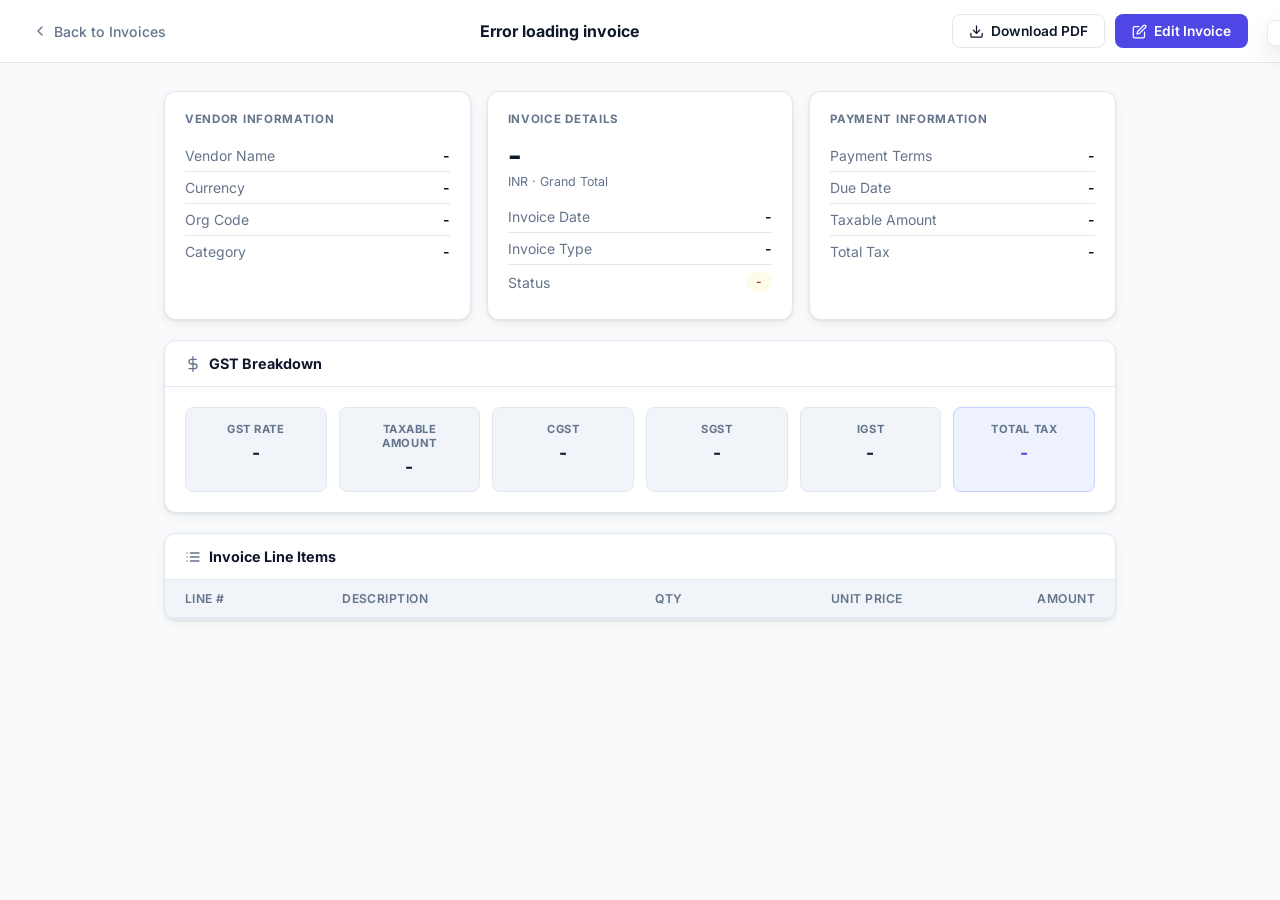
<file: templates/invoice_detail.html>
<!DOCTYPE html>
<html lang="en">
<head>
<meta charset="UTF-8">
<meta name="viewport" content="width=device-width, initial-scale=1.0">
<title>Invoice Detail — StartupSarthi</title>
<link href="https://fonts.googleapis.com/css2?family=Inter:wght@300;400;500;600;700&display=swap" rel="stylesheet">
<style>
:root{--bg:#f8fafc;--surface:#fff;--surface-2:#f1f5f9;--text:#0f172a;--text-secondary:#64748b;--border:#e2e8f0;--primary:#4f46e5;--primary-hover:#4338ca;--primary-soft:#eef2ff;--success:#10b981;--success-soft:#ecfdf5;--warning:#f59e0b;--warning-soft:#fffbeb;--danger:#ef4444;--danger-soft:#fef2f2;--shadow:0 1px 3px rgba(0,0,0,0.08),0 4px 12px rgba(0,0,0,0.05);--radius:12px;--radius-sm:8px;}
*{box-sizing:border-box;margin:0;padding:0}
body{font-family:'Inter',system-ui,sans-serif;background:var(--bg);color:var(--text);min-height:100vh;}
.topbar{display:flex;align-items:center;justify-content:space-between;padding:14px 32px;background:var(--surface);border-bottom:1px solid var(--border);position:sticky;top:0;z-index:10;gap:12px;}
.back-link{display:inline-flex;align-items:center;gap:6px;color:var(--text-secondary);font-size:.88rem;font-weight:500;cursor:pointer;border:none;background:none;font-family:inherit;transition:color .15s;}
.back-link:hover{color:var(--text)}
.back-link svg{width:16px;height:16px}
.topbar-title{font-size:1rem;font-weight:700;flex:1;text-align:center}
.actions{display:flex;gap:10px}
.btn{display:inline-flex;align-items:center;gap:7px;padding:8px 16px;border-radius:var(--radius-sm);font-size:.86rem;font-weight:600;border:1px solid transparent;cursor:pointer;transition:all .15s;font-family:inherit;}
.btn svg{width:15px;height:15px;flex-shrink:0}
.btn-outline{background:var(--surface);color:var(--text);border-color:var(--border)}
.btn-outline:hover{background:var(--surface-2)}
.btn-primary{background:var(--primary);color:#fff}
.btn-primary:hover{background:var(--primary-hover)}
.btn-success{background:#10b981;color:#fff}
.btn-success:hover{background:#059669}
.container{max-width:1000px;margin:0 auto;padding:28px 24px}
.grid-3{display:grid;grid-template-columns:repeat(3,1fr);gap:16px;margin-bottom:20px}
@media(max-width:700px){.grid-3{grid-template-columns:1fr}}
.card{background:var(--surface);border:1px solid var(--border);border-radius:var(--radius);padding:20px;box-shadow:var(--shadow)}
.card-label{font-size:.72rem;font-weight:700;color:var(--text-secondary);text-transform:uppercase;letter-spacing:.06em;margin-bottom:14px}
.card-row{display:flex;justify-content:space-between;align-items:center;padding:7px 0;font-size:.875rem}
.card-row:not(:last-child){border-bottom:1px solid var(--border)}
.card-row .k{color:var(--text-secondary)}
.card-row .v{font-weight:600;text-align:right}
.big-amount{font-size:1.9rem;font-weight:700;line-height:1;margin-bottom:4px}
.currency-sub{font-size:.78rem;color:var(--text-secondary);margin-bottom:12px}
.badge{display:inline-flex;padding:3px 10px;border-radius:999px;font-size:.74rem;font-weight:600}
.badge.paid{background:var(--success-soft);color:#065f46}
.badge.pending{background:var(--warning-soft);color:#92400e}
.badge.overdue{background:var(--danger-soft);color:#991b1b}
.badge.income{background:var(--success-soft);color:#065f46}
.badge.expense{background:var(--danger-soft);color:#991b1b}
.section-card{background:var(--surface);border:1px solid var(--border);border-radius:var(--radius);box-shadow:var(--shadow);overflow:hidden;margin-bottom:20px}
.section-header{padding:14px 20px;border-bottom:1px solid var(--border);font-size:.9rem;font-weight:700;display:flex;align-items:center;gap:8px}
.section-header svg{width:16px;height:16px;color:var(--text-secondary)}
.gst-grid{display:grid;grid-template-columns:repeat(auto-fit,minmax(140px,1fr));gap:12px;padding:20px}
.gst-box{background:var(--surface-2);border:1px solid var(--border);border-radius:var(--radius-sm);padding:14px;text-align:center}
.gst-box .gl{font-size:.7rem;font-weight:700;color:var(--text-secondary);text-transform:uppercase;letter-spacing:.05em;margin-bottom:6px}
.gst-box .gv{font-size:1.1rem;font-weight:700}
.gst-box.highlight{background:var(--primary-soft);border-color:#c7d2fe}
.gst-box.highlight .gv{color:var(--primary)}
table{width:100%;border-collapse:collapse;font-size:.875rem}
thead th{background:var(--surface-2);color:var(--text-secondary);font-weight:600;padding:11px 20px;text-align:left;font-size:.76rem;text-transform:uppercase;letter-spacing:.04em}
thead th.r{text-align:right}
tbody td{padding:13px 20px;border-bottom:1px solid var(--border);vertical-align:middle}
tbody td.r{text-align:right;font-variant-numeric:tabular-nums;font-weight:600}
tbody tr:last-child td{border-bottom:none}
tbody tr:hover{background:var(--surface-2)}
.empty-row td{text-align:center;color:var(--text-secondary);padding:32px!important}
.totals-bar{display:flex;justify-content:flex-end;border-top:2px solid var(--border);flex-wrap:wrap}
.total-item{padding:14px 20px;text-align:right;border-left:1px solid var(--border)}
.tl{font-size:.72rem;font-weight:600;color:var(--text-secondary);text-transform:uppercase;letter-spacing:.04em;margin-bottom:4px}
.tv{font-size:.95rem;font-weight:700}
.tv.grand{font-size:1.15rem;color:var(--primary)}

/* MODAL */
.modal-overlay{display:none;position:fixed;inset:0;z-index:200;background:rgba(15,23,42,0.45);align-items:center;justify-content:center;padding:20px;backdrop-filter:blur(4px);}
.modal-overlay.open{display:flex}
.modal{background:var(--surface);border:1px solid var(--border);border-radius:var(--radius);width:100%;max-width:500px;box-shadow:0 20px 40px rgba(0,0,0,0.15);animation:mIn .2s ease;}
@keyframes mIn{from{opacity:0;transform:scale(.97)}to{opacity:1;transform:scale(1)}}
.modal-header{display:flex;align-items:center;justify-content:space-between;padding:16px 20px;border-bottom:1px solid var(--border);}
.modal-header h3{font-size:1rem;font-weight:700}
.modal-body{padding:20px;display:grid;grid-template-columns:1fr 1fr;gap:14px}
.modal-footer{display:flex;justify-content:flex-end;gap:10px;padding:14px 20px;border-top:1px solid var(--border);background:var(--surface-2);}
.form-group{display:flex;flex-direction:column;gap:5px}
.form-group.full{grid-column:1/-1}
.form-group label{font-size:.78rem;font-weight:600;color:var(--text-secondary)}
.form-group input,.form-group select{padding:9px 12px;border:1px solid var(--border);border-radius:var(--radius-sm);background:var(--surface);color:var(--text);font-family:inherit;font-size:.9rem;outline:none;transition:border .15s;}
.form-group input:focus,.form-group select:focus{border-color:#94a3b8}
.close-btn{display:flex;align-items:center;justify-content:center;width:32px;height:32px;border-radius:var(--radius-sm);border:1px solid var(--border);background:none;cursor:pointer;color:var(--text-secondary);}
.close-btn:hover{background:var(--surface-2)}
.close-btn svg{width:16px;height:16px}

/* TOAST */
.toast{position:fixed;top:20px;right:20px;z-index:300;background:var(--surface);border:1px solid var(--border);border-radius:var(--radius-sm);padding:12px 16px;display:flex;align-items:center;gap:10px;box-shadow:0 10px 25px rgba(0,0,0,0.1);transform:translateX(120%);transition:transform .3s ease;font-size:.88rem;}
.toast.show{transform:translateX(0)}
.toast.success{border-left:4px solid #10b981}
.toast.error{border-left:4px solid #ef4444}
</style>
</head>
<body>

<!-- TOPBAR -->
<div class="topbar">
  <button class="back-link" onclick="history.back()">
    <svg xmlns="http://www.w3.org/2000/svg" viewBox="0 0 24 24" fill="none" stroke="currentColor" stroke-width="2" stroke-linecap="round" stroke-linejoin="round"><polyline points="15 18 9 12 15 6"/></svg>
    Back to Invoices
  </button>
  <span class="topbar-title" id="topbarTitle">Invoice</span>
  <div class="actions">
    <button class="btn btn-outline" onclick="downloadPDF()">
      <svg xmlns="http://www.w3.org/2000/svg" viewBox="0 0 24 24" fill="none" stroke="currentColor" stroke-width="2" stroke-linecap="round" stroke-linejoin="round"><path d="M21 15v4a2 2 0 0 1-2 2H5a2 2 0 0 1-2-2v-4"/><polyline points="7 10 12 15 17 10"/><line x1="12" y1="15" x2="12" y2="3"/></svg>
      Download PDF
    </button>
    <button class="btn btn-primary" onclick="openEditModal()">
      <svg xmlns="http://www.w3.org/2000/svg" viewBox="0 0 24 24" fill="none" stroke="currentColor" stroke-width="2" stroke-linecap="round" stroke-linejoin="round"><path d="M11 4H4a2 2 0 0 0-2 2v14a2 2 0 0 0 2 2h14a2 2 0 0 0 2-2v-7"/><path d="M18.5 2.5a2.121 2.121 0 0 1 3 3L12 15l-4 1 1-4 9.5-9.5z"/></svg>
      Edit Invoice
    </button>
  </div>
</div>

<div class="container">

  <!-- 3 SUMMARY CARDS -->
  <div class="grid-3">
    <div class="card">
      <div class="card-label">Vendor Information</div>
      <div class="card-row"><span class="k">Vendor Name</span><span class="v" id="vendorName">-</span></div>
      <div class="card-row"><span class="k">Currency</span><span class="v" id="currency">-</span></div>
      <div class="card-row"><span class="k">Org Code</span><span class="v" id="orgCode">-</span></div>
      <div class="card-row"><span class="k">Category</span><span class="v" id="category">-</span></div>
    </div>

    <div class="card">
      <div class="card-label">Invoice Details</div>
      <div class="big-amount" id="totalAmount">-</div>
      <div class="currency-sub" id="currencySub">INR · Grand Total</div>
      <div class="card-row"><span class="k">Invoice Date</span><span class="v" id="invoiceDate">-</span></div>
      <div class="card-row"><span class="k">Invoice Type</span><span class="v" id="invoiceType">-</span></div>
      <div class="card-row"><span class="k">Status</span><span id="statusBadge" class="badge pending">-</span></div>
    </div>

    <div class="card">
      <div class="card-label">Payment Information</div>
      <div class="card-row"><span class="k">Payment Terms</span><span class="v" id="paymentTerms">-</span></div>
      <div class="card-row"><span class="k">Due Date</span><span class="v" id="dueDate">-</span></div>
      <div class="card-row"><span class="k">Taxable Amount</span><span class="v" id="taxableAmount">-</span></div>
      <div class="card-row"><span class="k">Total Tax</span><span class="v" id="totalTaxCard">-</span></div>
    </div>
  </div>

  <!-- GST BREAKDOWN -->
  <div class="section-card">
    <div class="section-header">
      <svg xmlns="http://www.w3.org/2000/svg" viewBox="0 0 24 24" fill="none" stroke="currentColor" stroke-width="2" stroke-linecap="round" stroke-linejoin="round"><line x1="12" y1="1" x2="12" y2="23"/><path d="M17 5H9.5a3.5 3.5 0 0 0 0 7h5a3.5 3.5 0 0 1 0 7H6"/></svg>
      GST Breakdown
    </div>
    <div class="gst-grid">
      <div class="gst-box"><div class="gl">GST Rate</div><div class="gv" id="gstRate">-</div></div>
      <div class="gst-box"><div class="gl">Taxable Amount</div><div class="gv" id="gstTaxable">-</div></div>
      <div class="gst-box"><div class="gl">CGST</div><div class="gv" id="cgst">-</div></div>
      <div class="gst-box"><div class="gl">SGST</div><div class="gv" id="sgst">-</div></div>
      <div class="gst-box"><div class="gl">IGST</div><div class="gv" id="igst">-</div></div>
      <div class="gst-box highlight"><div class="gl">Total Tax</div><div class="gv" id="totalTax">-</div></div>
    </div>
  </div>

  <!-- LINE ITEMS -->
  <div class="section-card">
    <div class="section-header">
      <svg xmlns="http://www.w3.org/2000/svg" viewBox="0 0 24 24" fill="none" stroke="currentColor" stroke-width="2" stroke-linecap="round" stroke-linejoin="round"><line x1="8" y1="6" x2="21" y2="6"/><line x1="8" y1="12" x2="21" y2="12"/><line x1="8" y1="18" x2="21" y2="18"/><line x1="3" y1="6" x2="3.01" y2="6"/><line x1="3" y1="12" x2="3.01" y2="12"/><line x1="3" y1="18" x2="3.01" y2="18"/></svg>
      Invoice Line Items
    </div>
    <table>
      <thead>
        <tr><th>Line #</th><th>Description</th><th class="r">Qty</th><th class="r">Unit Price</th><th class="r">Amount</th></tr>
      </thead>
      <tbody id="lineItems"></tbody>
    </table>
    <div class="totals-bar" id="totalsBar"></div>
  </div>

</div>

<!-- EDIT MODAL -->
<div class="modal-overlay" id="editModal" onclick="closeEditModal()">
  <div class="modal" onclick="event.stopPropagation()">
    <div class="modal-header">
      <h3>Edit Invoice</h3>
      <button class="close-btn" onclick="closeEditModal()">
        <svg xmlns="http://www.w3.org/2000/svg" viewBox="0 0 24 24" fill="none" stroke="currentColor" stroke-width="2" stroke-linecap="round" stroke-linejoin="round"><line x1="18" y1="6" x2="6" y2="18"/><line x1="6" y1="6" x2="18" y2="18"/></svg>
      </button>
    </div>
    <div class="modal-body">
      <div class="form-group full">
        <label>Vendor Name</label>
        <input id="editVendor" type="text" placeholder="Vendor name">
      </div>
      <div class="form-group">
        <label>Invoice Date</label>
        <input id="editDate" type="text" placeholder="e.g. 2025-01-15">
      </div>
      <div class="form-group">
        <label>Due Date</label>
        <input id="editDueDate" type="text" placeholder="e.g. 2025-02-15">
      </div>
      <div class="form-group">
        <label>Status</label>
        <select id="editStatus">
          <option value="Pending">Pending</option>
          <option value="Paid">Paid</option>
          <option value="Overdue">Overdue</option>
        </select>
      </div>
      <div class="form-group">
        <label>Payment Terms</label>
        <input id="editPaymentTerms" type="text" placeholder="e.g. NET30">
      </div>
      <div class="form-group">
        <label>Total Amount</label>
        <input id="editAmount" type="number" placeholder="0.00">
      </div>
      <div class="form-group">
        <label>Currency</label>
        <input id="editCurrency" type="text" placeholder="INR">
      </div>
      <div class="form-group">
        <label>Org Code</label>
        <input id="editOrgCode" type="text" placeholder="ORG-001">
      </div>
    </div>
    <div class="modal-footer">
      <button class="btn btn-outline" onclick="closeEditModal()">Cancel</button>
      <button class="btn btn-primary" onclick="saveEdit()">Save Changes</button>
    </div>
  </div>
</div>

<!-- TOAST -->
<div class="toast" id="toast"><span id="toastMsg"></span></div>

<script>
const API = "http://localhost:8000";
const id  = window.location.pathname.split("/").pop();
let invoiceData = {};

const fmt = v => "Rs." + parseFloat(v || 0).toFixed(2);
const na  = v => (v && v !== "None" && v !== "null" && v !== "-") ? v : "-";

function showToast(msg, type="success") {
  const t = document.getElementById("toast");
  document.getElementById("toastMsg").innerText = msg;
  t.className = "toast " + type + " show";
  setTimeout(() => t.classList.remove("show"), 2800);
}

async function loadInvoice() {
  try {
    const res = await fetch(API + "/invoice/detail/" + id);
    if (!res.ok) { document.getElementById("topbarTitle").innerText = "Invoice Not Found"; return; }
    const d = await res.json();
    invoiceData = d;

    const shortId = (d._id || id).slice(-6).toUpperCase();
    document.title = "Invoice #" + shortId + " — StartupSarthi";
    document.getElementById("topbarTitle").innerText = "Invoice #" + shortId;

    document.getElementById("vendorName").innerText  = na(d.vendor_name);
    document.getElementById("currency").innerText    = na(d.currency);
    document.getElementById("orgCode").innerText     = na(d.org_code);
    document.getElementById("category").innerHTML    = `<span class="badge ${(d.category||'expense').toLowerCase()}">${d.category||'Expense'}</span>`;
    document.getElementById("totalAmount").innerText = fmt(d.total_amount);
    document.getElementById("currencySub").innerText = (d.currency||"INR") + " · Grand Total";
    document.getElementById("invoiceDate").innerText = na(d.date);
    document.getElementById("invoiceType").innerText = (d.invoice_type||"incoming")[0].toUpperCase() + (d.invoice_type||"incoming").slice(1);
    const sb = document.getElementById("statusBadge");
    sb.innerText = d.status || "Pending";
    sb.className = "badge " + (d.status||"pending").toLowerCase();
    document.getElementById("paymentTerms").innerText  = na(d.payment_terms);
    document.getElementById("dueDate").innerText       = na(d.due_date);
    document.getElementById("taxableAmount").innerText = fmt(d.taxable_amount);
    document.getElementById("totalTaxCard").innerText  = fmt(d.total_tax);

    document.getElementById("gstRate").innerText    = (d.gst_rate||0) + "%";
    document.getElementById("gstTaxable").innerText = fmt(d.taxable_amount);
    document.getElementById("cgst").innerText       = fmt(d.cgst);
    document.getElementById("sgst").innerText       = fmt(d.sgst);
    document.getElementById("igst").innerText       = fmt(d.igst);
    document.getElementById("totalTax").innerText   = fmt(d.total_tax);

    const items = d.line_items || [];
    const tbody = document.getElementById("lineItems");
    tbody.innerHTML = items.length === 0
      ? `<tr class="empty-row"><td colspan="5">No line items extracted from this invoice</td></tr>`
      : items.map((it, i) => {
          const qty = parseFloat(it.qty||1), price = parseFloat(it.unit_price||it.price||0);
          const amt = parseFloat(it.amount || qty*price);
          return `<tr><td>${i+1}</td><td>${it.description||"-"}</td><td class="r">${qty}</td><td class="r">${fmt(price)}</td><td class="r">${fmt(amt)}</td></tr>`;
        }).join('');

    document.getElementById("totalsBar").innerHTML = `
      <div class="total-item"><div class="tl">Taxable Amount</div><div class="tv">${fmt(d.taxable_amount)}</div></div>
      <div class="total-item"><div class="tl">CGST</div><div class="tv">${fmt(d.cgst)}</div></div>
      <div class="total-item"><div class="tl">SGST</div><div class="tv">${fmt(d.sgst)}</div></div>
      <div class="total-item"><div class="tl">IGST</div><div class="tv">${fmt(d.igst)}</div></div>
      <div class="total-item"><div class="tl">Total Tax</div><div class="tv">${fmt(d.total_tax)}</div></div>
      <div class="total-item"><div class="tl">Grand Total</div><div class="tv grand">${fmt(d.total_amount)}</div></div>`;
  } catch(e) {
    console.error(e);
    document.getElementById("topbarTitle").innerText = "Error loading invoice";
  }
}

/* EDIT */
function openEditModal() {
  const d = invoiceData;
  document.getElementById("editVendor").value       = d.vendor_name || "";
  document.getElementById("editDate").value         = d.date !== "-" ? d.date : "";
  document.getElementById("editDueDate").value      = d.due_date !== "-" ? d.due_date : "";
  document.getElementById("editStatus").value       = d.status || "Pending";
  document.getElementById("editPaymentTerms").value = d.payment_terms !== "-" ? d.payment_terms : "";
  document.getElementById("editAmount").value       = d.total_amount || "";
  document.getElementById("editCurrency").value     = d.currency || "INR";
  document.getElementById("editOrgCode").value      = d.org_code !== "-" ? d.org_code : "";
  document.getElementById("editModal").classList.add("open");
}

function closeEditModal() {
  document.getElementById("editModal").classList.remove("open");
}

async function saveEdit() {
  const payload = {
    vendor_name:    document.getElementById("editVendor").value.trim(),
    date:           document.getElementById("editDate").value.trim(),
    due_date:       document.getElementById("editDueDate").value.trim(),
    status:         document.getElementById("editStatus").value,
    payment_terms:  document.getElementById("editPaymentTerms").value.trim(),
    total_amount:   parseFloat(document.getElementById("editAmount").value) || 0,
    currency:       document.getElementById("editCurrency").value.trim(),
    org_code:       document.getElementById("editOrgCode").value.trim(),
  };
  try {
    const res = await fetch(API + "/invoice/update/" + id, {
      method: "PUT",
      headers: {"Content-Type": "application/json"},
      body: JSON.stringify(payload)
    });
    if (!res.ok) { const e = await res.json(); showToast(e.detail || "Update failed", "error"); return; }
    showToast("Invoice updated successfully!");
    closeEditModal();
    loadInvoice();
  } catch(e) {
    showToast("Error: " + e.message, "error");
  }
}

/* PDF */
function downloadPDF() {
  window.open(API + "/invoice/pdf/" + id, "_blank");
}

loadInvoice();
</script>
</body>
</html>
</file>
